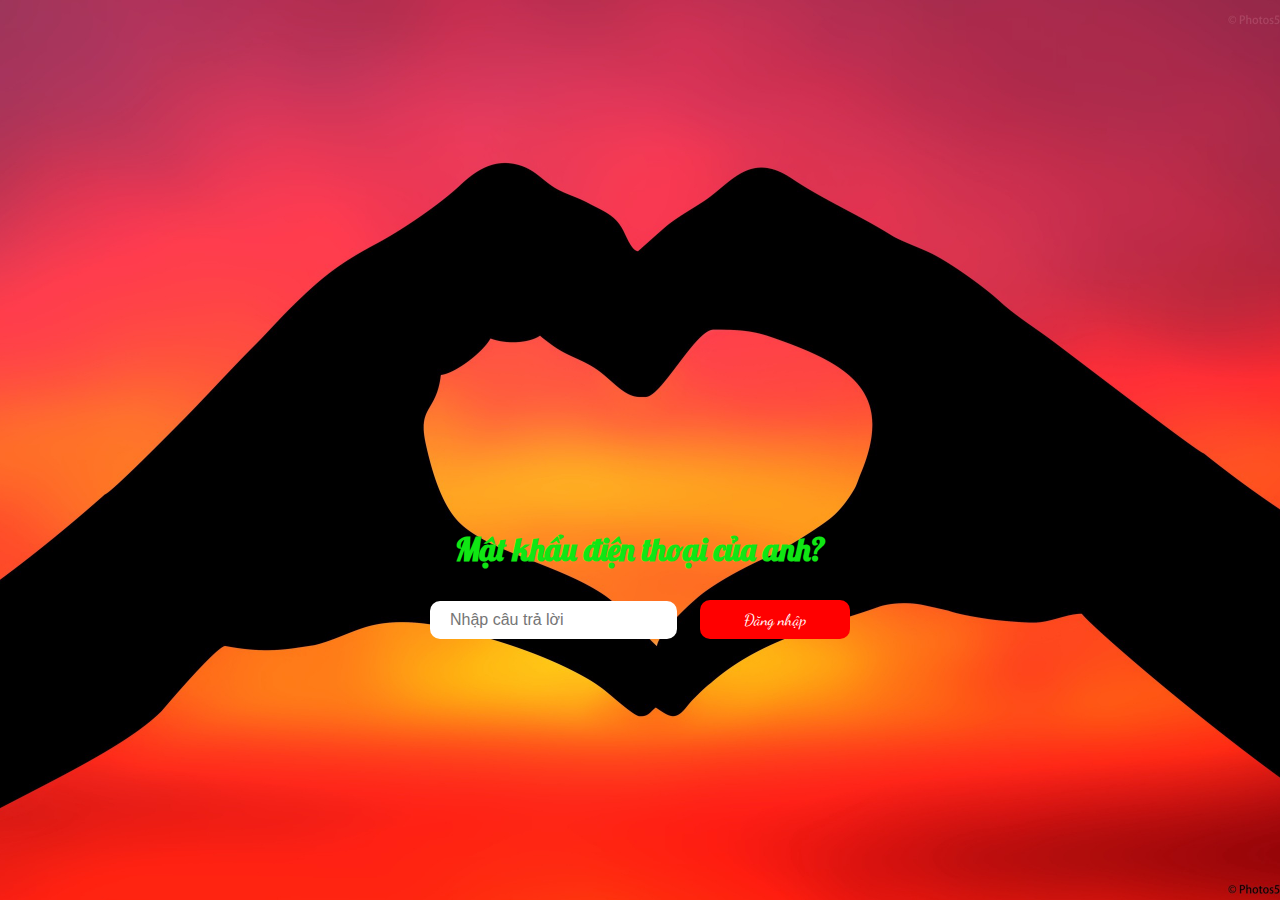
<file: index.html>
<!DOCTYPE html>
<html lang="en">

<head>
    <meta charset="UTF-8">
    <meta name="viewport" content="width=device-width, initial-scale=1.0">
    <title>Login</title>
    <link rel="stylesheet" href="css/style.css">
    <script defer src="js/login.js"></script>
    <script src="js/toast.js"></script>
</head>

<body class="login-page">
    <div class="login-container">
        <h1 id="question-label">Đang tải câu hỏi ...</h1>
        <input type="date" id="password" placeholder="Nhập câu trả lời">
        <button id="login-btn">Đăng nhập</button>
        <!-- <img src="image/love.jpg" alt="" class="center-love"> -->
        <div id="toast-container"></div>
    </div>
</body>

</html>
</file>
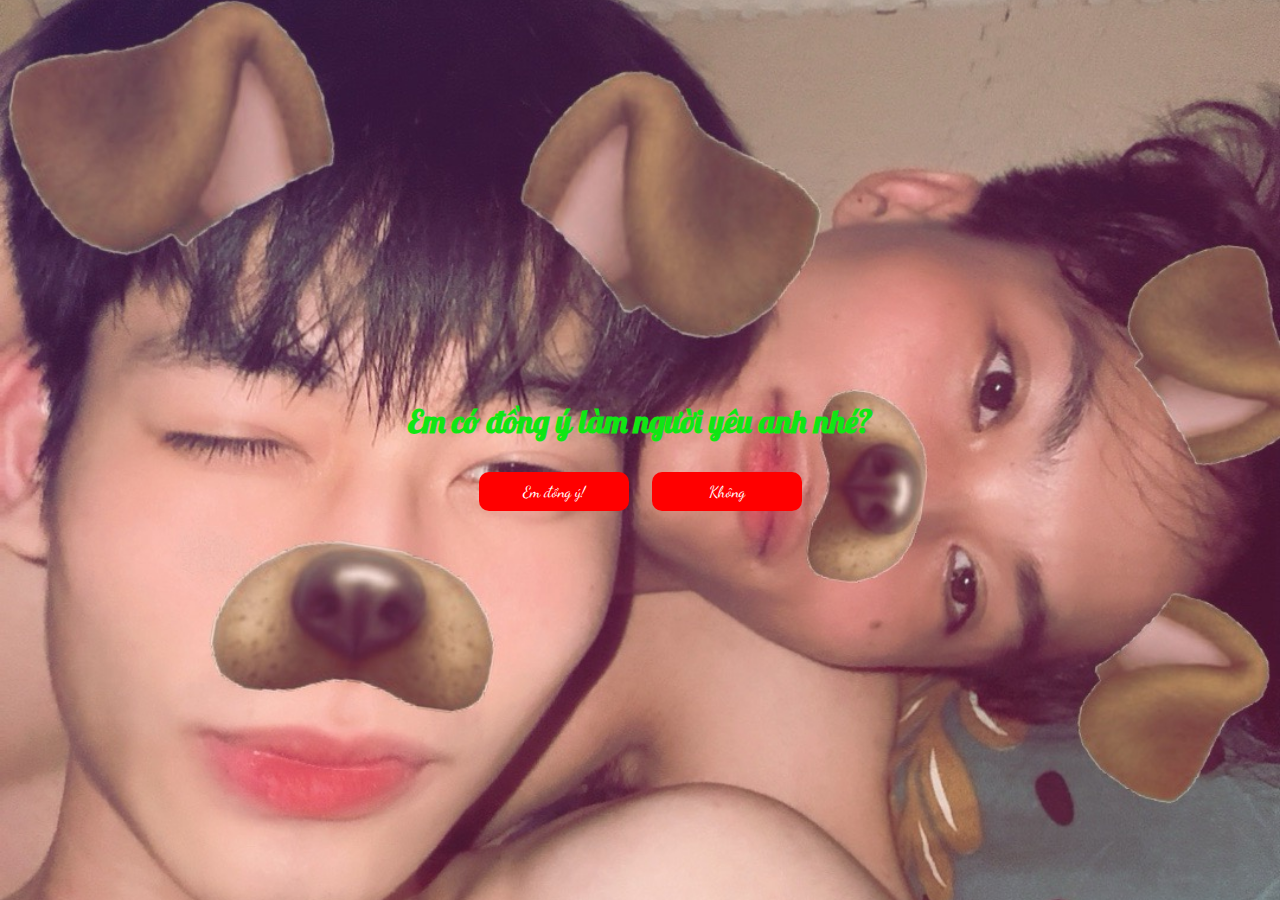
<file: home.html>
<!DOCTYPE html>
<html lang="en">

<head>
    <meta charset="UTF-8">
    <meta name="viewport" content="width=device-width, initial-scale=1.0">
    <title>Home</title>
    <link rel="stylesheet" href="css/style.css">
    <script defer src="js/home.js"></script>
    <script src="js/login.js"></script>
</head>

<body class="home-page">
    <div class="home-container">
        <h1>Em có đồng ý làm người yêu anh nhé?</h1>
        <button id="yes-btn">Em đồng ý!</button>
        <button id="no-btn">Không</button>
        <!-- <div id="toast-container"></div> -->

    </div>
</body>

</html>
</file>
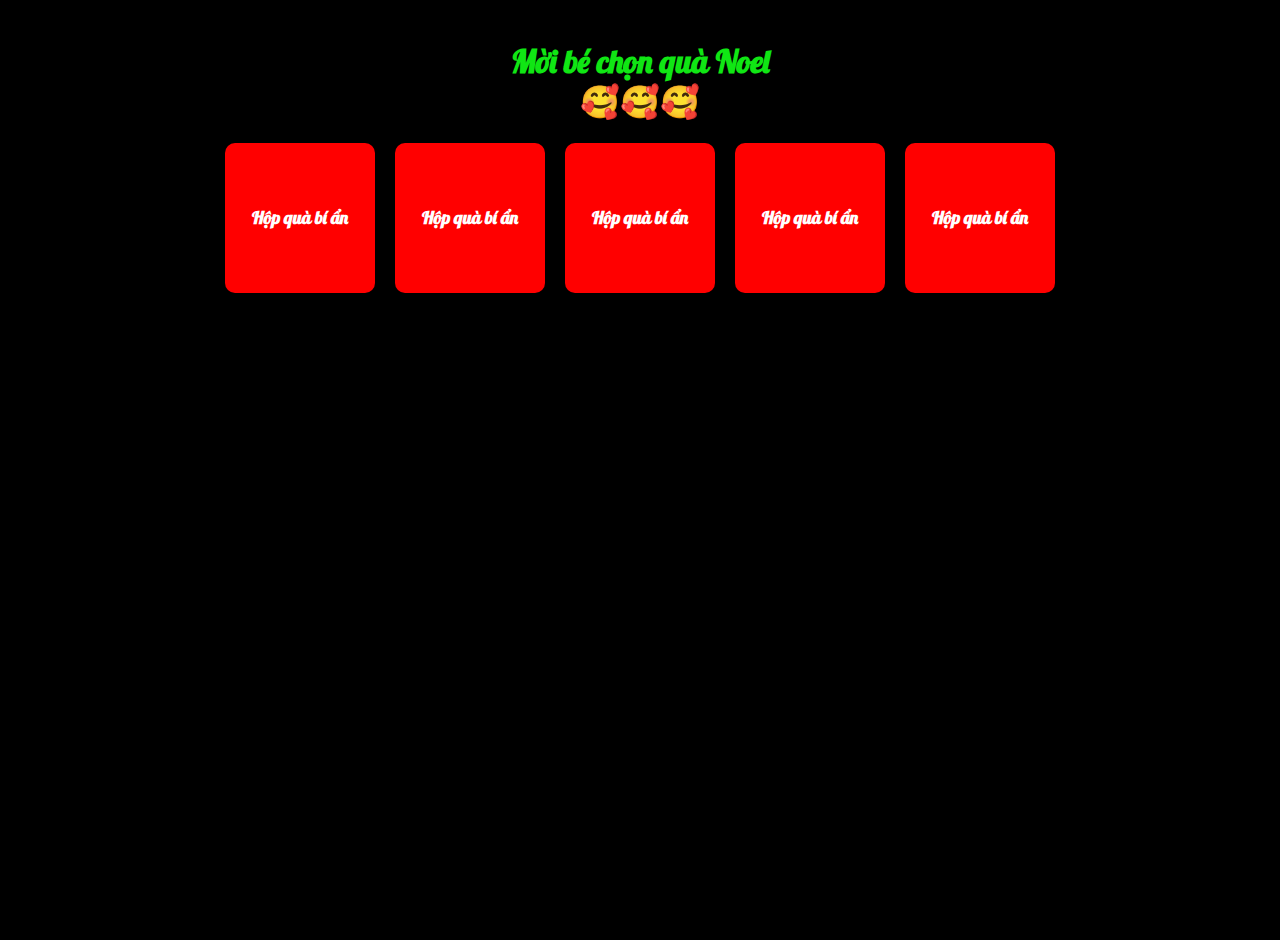
<file: noel.html>
<!DOCTYPE html>
<html lang="en">

<head>
    <meta charset="UTF-8">
    <meta name="viewport" content="width=device-width, initial-scale=1.0">
    <title>Noel</title>
    <link rel="stylesheet" href="css/style.css">
    <script defer src="js/noel.js"></script>
    <script src="js/toast.js"></script>
</head>

<body class="noel-page">
    <h1>Mời bé chọn quà Noel <br>🥰🥰🥰</h1>
    <div class="gifts">
        <div class="gift" data-id="1">
            Hộp quà bí ẩn
        </div>
        <div class="gift" data-id="2">
            Hộp quà bí ẩn
        </div>
        <div class="gift" data-id="3">
            Hộp quà bí ẩn
        </div>
        <div class="gift" data-id="4">
            Hộp quà bí ẩn
        </div>
        <div class="gift" data-id="5">
            Hộp quà bí ẩn
        </div>
    </div>
    <div id="toast-container"></div>

</body>

</html>
</file>
<file: css/style.css>
@import url('https://fonts.googleapis.com/css2?family=Lobster&display=swap');
@import url('https://fonts.googleapis.com/css2?family=Dancing+Script:wght@400;700&display=swap');


body, html {
    font-family: 'Lobster', cursive;
    margin: 0;
    padding: 0;
    overflow: hidden;
    background: black; /* Giảm flash nền trắng khi tải */
}

.login-page,
.home-page,
.noel-page {
    height: 100vh;
    display: flex;
    /* justify-content: center; */
    align-items: center;
    flex-direction: column;
    text-align: center;
    color: white;
}
.home-page{
    justify-content: center;
    background: url('../image/love.jpg') no-repeat center center/cover;
}
h1{
    color: rgb(16, 230, 20);
    /* font-size: 100px; */
}

p{
    color: black;
    font-weight: bold;
    font-size: 30px;
}

.login-page{
    background: url('../image/login.webp') no-repeat center center/cover;
    /* position: relative; */
    justify-content: center;
}

.login-page .login-container {
    text-align: center;
    padding-top: 20%;
}
.center-love{
    position: absolute;
    top: 50%; /* Đặt ảnh chồng lên ở giữa */
    left: 50%; /* Đặt ảnh chồng lên ở giữa */
    transform: translate(-50%, -50%); /* Căn giữa ảnh chính xác */
    width: 200px; /* Kích thước ảnh chồng lên */
    height: 250px; /* Kích thước ảnh chồng lên */
    z-index: 1;
}
input, button {
    padding: 10px 20px;
    margin: 10px;
    border-radius: 10px;
    border: none;
    font-size: 16px;
}
input{
    position: relative;
}
button {
    background-color: red;
    color: #fff;
    cursor: pointer;
    width: 150px;
    font-family: 'Dancing Script', cursive;
    transition: all 0.9s ease;
}
button:hover{
    background-color: rgb(23, 164, 219); /* Màu nền khi hover */
    transform: scale(1.1); /* Phóng to nhẹ khi hover */
    color: rgb(243, 243, 122); /* Đổi màu chữ */
}
/* #error-msg {
    position: absolute;
    color: yellow;
    font-size: 15px;
} */

/* Hiệu ứng rung cho input */
@keyframes shake {
    0% { transform: translateX(0); }
    25% { transform: translateX(-5px); }
    50% { transform: translateX(5px); }
    75% { transform: translateX(-5px); }
    100% { transform: translateX(0); }
}

.shake {
    animation: shake 0.5s ease-in-out;
}

/* Màu đỏ khi input sai */
.input-error {
    border: 2px solid red;
    background-color: #ffdddd;
}


/* Noel Page */
.noel-page {
    /* background: url('assets/noel-bg.jpg') no-repeat center center/cover; */
    text-align: center;
    padding: 20px;
    color: white;
}

.gifts {
    display: flex;
    justify-content: center;
    flex-wrap: wrap;
    gap: 20px;
}

.gift {
    width: 150px;
    height: 150px;
    background: red;
    color: white;
    font-size: 18px;
    font-weight: bold;
    display: flex;
    align-items: center;
    justify-content: center;
    border-radius: 10px;
    cursor: pointer;
    transition: transform 0.3s ease;
}

.gift:hover {
    transform: scale(1.1);
}

.gift.opened {
    background: green;
    cursor: not-allowed;
    transition: background-color 0.3s ease, transform 0.3s ease;
}

.gift-info {
    display: none;
    position: absolute;
    top: 50%;
    left: 50%;
    transform: translate(-50%, -50%);
    width: 80%;
    max-width: 400px;
    padding: 20px;
    background: rgba(0, 0, 0, 0.8);
    color: white;
    border-radius: 10px;
    text-align: center;
    z-index: 10;
}


.background-video {
    position: fixed;
    top: 0;
    left: 0;
    width: 100%;
    height: 100%;
    object-fit: cover;
    z-index: -1;
}


/* Hiệu ứng đổi màu và rung */
@keyframes ring {
    0% { transform: rotate(0); }
    25% { transform: rotate(1deg); }
    50% { transform: rotate(-1deg); }
    75% { transform: rotate(1deg); }
    100% { transform: rotate(0); }
}

.gift.selected {
    animation: ring 0.5s linear 5; /* Rung 5 lần */
    background-color: #FFD700; /* Màu vàng gold */
    color: black; /* Thay đổi màu chữ */
    border: 2px solid #FF4500; /* Đổi viền thành đỏ cam */
}


/* Thông báo hiển thị */
/* Container cho các thông báo */
#toast-container {
    position: fixed;
    top: 20px;
    right: 20px;
    z-index: 1000;
    display: flex;
    flex-direction: column;
    gap: 10px;
  }
  
  /* Toast notification */
  .toast {
    padding: 15px 20px;
    border-radius: 8px;
    background-color: #333;
    color: white;
    font-size: 14px;
    box-shadow: 0 4px 6px rgba(0, 0, 0, 0.2);
    animation: fadeInOut 3s ease forwards;
  }
  
  /* Hiệu ứng fade in-out */
  @keyframes fadeInOut {
    0% {
      opacity: 0;
      transform: translateY(-10px);
    }
    10% {
      opacity: 1;
      transform: translateY(0);
    }
    90% {
      opacity: 1;
      transform: translateY(0);
    }
    100% {
      opacity: 0;
      transform: translateY(-10px);
    }
  }
</file>
